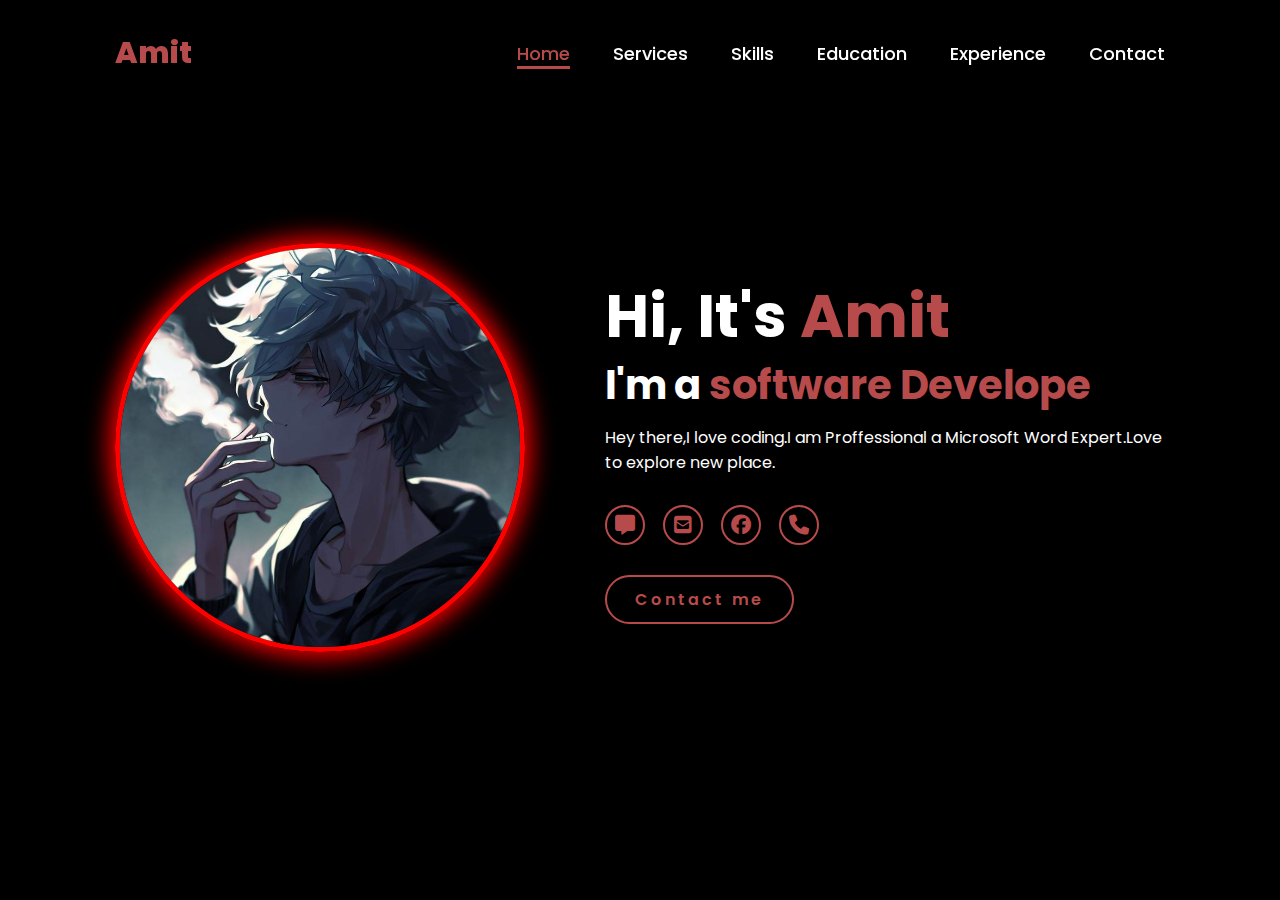
<file: index.html>
<!doctype html>
<html lang="en"> 
 <head> 
  <meta charset="UTF-8"> 
  <meta name="viewport" content="width=device-width, initial-scale=1.0"> 
  <link rel="stylesheet" href="https://cdnjs.cloudflare.com/ajax/libs/font-awesome/6.5.2/css/all.min.css"> 
  <link rel="stylesheet" href="index.css"> 
  <title>Portfolio Website</title> 
 </head> 
 <body> 
  <header> <a href="#" class="logo">Amit</a> 
   <nav> <a href="#" class="active"> Home</a> <a href="#">Services</a> <a href="#">Skills</a> <a href="#">Education</a> <a href="#">Experience</a> <a href="#">Contact</a> 
   </nav> 
  </header> 
  <section class="home"> 
   <div class="home-img"> 
    <img src="you.jpg" alt="picture"> 
   </div> 
   <div class="home-content"> 
    <h1>Hi, It's <span>Amit</span></h1> 
    <h3 class="typing-text">I'm a <span></span></h3> 
    <p>Hey there,I love coding.I am Proffessional a Microsoft Word Expert.Love to explore new place.</p> 
    <div class="social-icons"> <a href="https://chithi.me/amit56"><i class="fa-solid fa-message"></i></a> <a href="mailto: amitmadhu322@gmail.com"><i class="fa-solid fa-square-envelope"></i></a> <a href="https://www.facebook.com/amit.madhu.320775"><i class="fa-brands fa-facebook"></i></a> <a href="tel:+88014081"><i class="fa-solid fa-phone"></i></a> 
    </div> <a href="new.html" class="btn">Contact me</a> 
   </div> 
  </section>
 </body>
</html>
</file>
<file: index.css>
@import url('https://fonts.googleapis.com/css2?family=Poppins:wght@100;200;300;400;500;600&display=swap');
*{
    margin: 0;
    padding: 0;
    box-sizing: border-box;
    text-decoration: none;
    border: none;
    outline: none;
    font-family: 'Poppins', sans-serif;
}
html{
    font-size: 62.5%;
}
body{
    width: 100%;
    height: 100vh;
    overflow-x: hidden;
    background-color: black;
    color: white;
}
header{
    margin-top: 20px;
    position: fixed;
    top: 0;
    left: 0;
    width: 100%;
    padding: 1rem 9%;
    background-color: transparent;
    filter: drop-shadow(10px);
    display: flex;
    justify-content: space-between;
    align-items: center;
    z-index: 100;
}
.logo{
    font-size: 3rem;
    color: #b74b4b;
    font-weight: 800;
    cursor: pointer;
    transition: 0.5s ease;
}
.logo:hover{
    transform: scale(1.1);
}
nav a{
    font-size: 1.8rem;
    color:white;
    margin-left: 4rem;
    font-weight: 500;
    transition: 0.3s ease;
    border-bottom: 3px solid transparent;
}
nav a:hover,
nav a.active{
    color: #b74b4b;
    border-bottom: 3px solid #b74b4b;
}
@media(max-width:995px){
    nav{
        position: absolute;
        display: none;
        top: 0;
        right: 0;
        width: 40%;
        border-left: 3px solid #b74b4b;
        border-bottom: 3px solid #b74b4b;
        border-bottom-left-radius: 2rem;
        padding: 1rem solid;
        background-color: #161616;
        border-top: 0.1rem solid rgba(0,0,0,0.1);
    }
    nav.active{
        display: block;
    }
    nav a{
        display: block;
        font-size: 2rem;
        margin: 3rem 0;
    }
    nav a:hover,
    nav a.active{
        padding: 1rem;
        border-radius: 0.5rem;
        border-bottom: 0.5rem solid #b74b4b;
    }
}
section{
    min-height: 100vh;
    padding: 5rem 9% 5rem;
}
.home{
    display: flex;
    justify-content: center;
    align-items: center;
    gap: 8rem;
    background-color: black;
}
.home .home-content h1{
    font-size: 6rem;
    font-weight: 700;
    line-height: 1.3;
}
span{
    color: #b74b4b;
}
.home-content h3{
    font-size: 4rem;
    margin-bottom: 1rem;
    font-weight: 700;
}
.home-content p{
    font-size: 1.6rem;
}
.home-img{
    border-radius: 50%;
}
/*.home-img img{
    position: relative;
    width: 32vw;
    border-radius: 50%;
    box-shadow: 0 0 25px solid #b74b4b;
    cursor: pointer;
    transition: 0.2s linear;
    border:5px solid red;
}
*/
.home-img img {
    position: relative;
    width: 32vw;
    border-radius: 50%;
    box-shadow: 0 0 25px 5px red; /* Initial glow */
    cursor: pointer;
    transition: 0.2s linear;
    border: 5px solid red; /* Initial border color */
    animation: glowing 17.5s infinite; /* 7 colors, 2.5s per color */
}

@keyframes glowing {
    0% {
        box-shadow: 0 0 10px 5px red;
        border-color: black;
    }
    14.28% {
        box-shadow: 0 0 10px 5px orange;
        border-color:#0E20E0;
    }
    28.56% {
        box-shadow: 0 0 10px 5px yellow;
        border-color:#1522B3;
    }
    42.84% {
        box-shadow: 0 0 10px 5px green;
        border-color:#96AFA0;
    }
    57.12% {
        box-shadow: 0 0 10px 5px blue;
        border-color:#DA2D09;
    }
    71.4% {
        box-shadow: 0 0 10px 5px indigo;
        border-color:#D009DA;
    }
    85.68% {
        box-shadow: 0 0 10px 5px violet;
        border-color: #6C496E;
    }
    100% {
        box-shadow: 0 0 10px 5px red;
        border-color:#0538E6;
    }
}

.home-img img:hover{
    border-radius:50%;
    border:5px solid black;
}
.social-icons a{
    display: inline-flex;
    justify-content: center;
    align-items: center;
    width: 4rem;
    height: 4rem;
    background-color: transparent;
    border: 0.2rem solid #b74b4b;
    font-size: 2rem;
    border-radius: 50%;
    margin: 3rem 1.5rem 3rem 0;
    transition: 0.3s ease;
    color: #b74b4b;
}
.social-icons a:hover{
    color: black;
    transform: scale(1.3) translateY(-5px);
    background-color: #b74b4b;
    box-shadow: 0  0 25px #b74b4b;
}
.btn{
    display: inline-block;
    padding: 1rem 2.8rem;
    background-color: black;
    border-radius: 4rem;
    font-size: 1.6rem;
    color: #b74b4b;
    letter-spacing: 0.3rem;
    font-weight: 600;
    border: 2px solid #b74b4b;
    transition: 0.3s ease;
    cursor: pointer;
}
.btn:hover{
    transform: scale3d(1.03);
    background-color: #b74b4b;
    color: black;
    box-shadow: 0 0 25px #b74b4b;
}
.typing-text{
    font-size: 34px;
    font-weight: 600;
    min-width: 280px;
}
.typing-text span{
    position: relative;
}
.typing-text span::before{
    content: "software Develope";
    color: #b74b4b;
    animation: words 20s infinite;
}
.typing-text span::after{
    content: "";
    background-color: black;
    position: absolute;
    width: calc(100% + 8px);
    height: 100%;
    border-left: 3px solid black;
    right: -8;
    animation: cursor 0.6s infinite;
}
@keyframes cursor{
    to{
        border-left: 3px solid #b74b4b;
    }
}
@keyframes words{
    0%, 20%{
        content: "Coder";
    }
    21%, 40%{
        content: "Student";
    }
    41%, 60%{
        content: "Writer";
    }
    61%, 80%{
        content: "Microsoft-Word-Expert";
    }
    81%, 100%{
        content: "Script Writer";
    }
}
@media (max-width: 1000px){
    .home{
        gap: 4rem;
    }
}
@media(max-width:995px){
    .home{
        flex-direction: column;
        margin: 5rem 4rem;
    }
    .home .home-content h3{
        font-size: 2.5rem;
    }
    .home-content h1{
        font-size: 5rem;
    }
    .home-img img{
        width: 70vw;
        margin-top: 4rem;
    }
}
</file>
